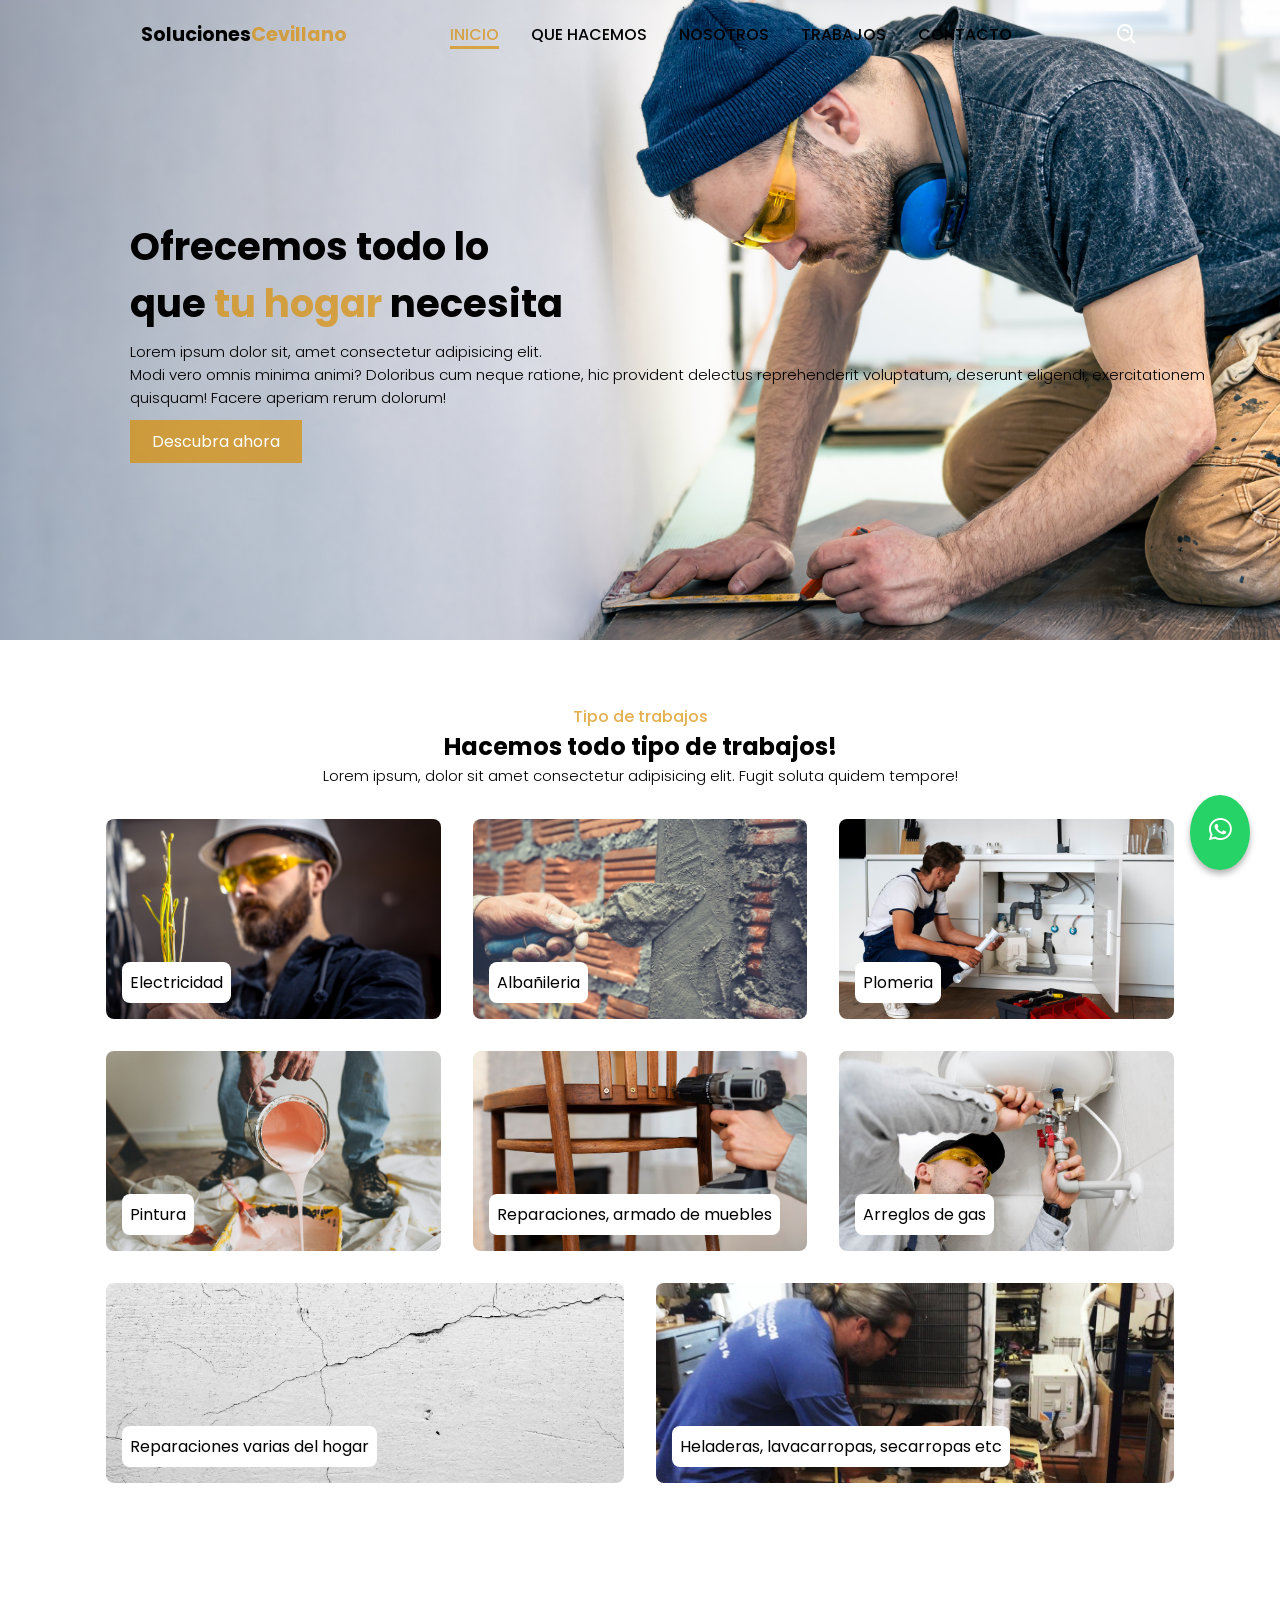
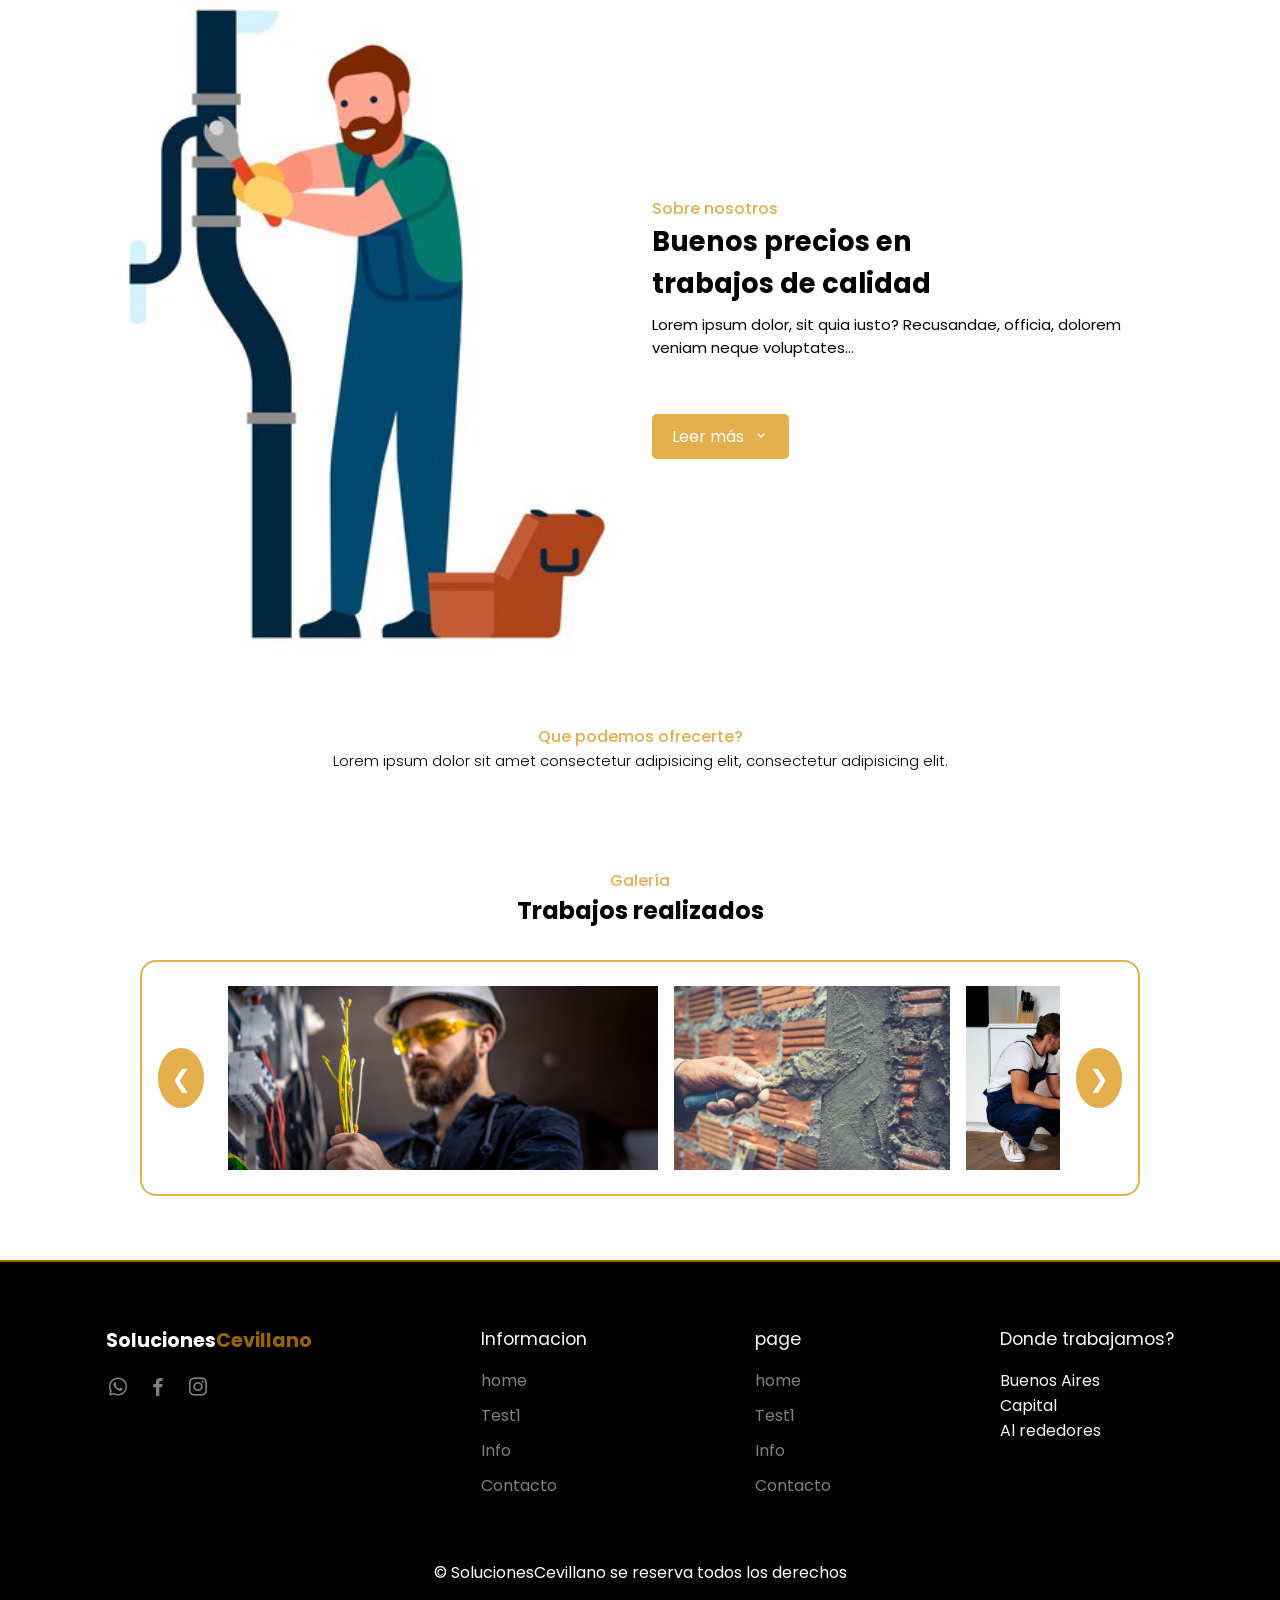
<file: index.html>
<!DOCTYPE html>
<html lang="en">
<head>
    <meta charset="UTF-8">
    <meta name="viewport" content="width=device-width, initial-scale=1.0">
    <title>Responsive page Emiliano</title>
    <!-- link al cs -->
     <link rel="stylesheet" href="style.css">
     <!-- Iconos "boxicons" pagina -->
     <link href='https://unpkg.com/boxicons@2.1.4/css/boxicons.min.css' rel='stylesheet'>
     <!-- Fuentes google -->
</head>
<body>
    <!-- navbar -->
     <header>
        <!-- contenedor de navegacion -->
         <div class="nav container">
            <!-- Icono de menu -->
            <i class='bx bx-menu' id="menu-icon"></i>
            <!-- Logo -->
             <a href="#" class="logo">Soluciones<span>Cevillano</span></a>
             <!-- Lista de navegacion -->
              <ul class="navbar">
                <li><a href="#home" class="active">Inicio</a></li>
                <li><a href="#trabajos">Que hacemos</a></li>
                <li><a href="#nosotros">Nosotros</a></li>
                <li><a href="#galeria">Trabajos</a></li>
                <li><a href="#pie">Contacto</a></li>
              </ul>
              <!-- Icono de busqueda -->
              <i class='bx bx-search-alt' id="search-icon" ></i>
              <!-- Cuadro de busqueda -->
               <div class="search-box container">
                <input type="search" name="" id="" placeholder="Busque aqui...">
               </div>
         </div>
     </header>
     <!-- la home -->
      <section class="home" id="home">
            <div class="home-text">
                <h1>Ofrecemos todo lo <br>que <span>tu hogar</span> necesita</h1>
                <p>Lorem ipsum dolor sit, amet consectetur adipisicing elit. <br> Modi vero omnis minima animi? Doloribus cum neque ratione, hic provident delectus reprehenderit voluptatum, deserunt eligendi, exercitationem quisquam! Facere aperiam rerum dolorum!</p>
                <!-- boton de home -->
                 <a href="#trabajos" class="btn">Descubra ahora</a>
            </div>
      </section>
      <!-- seccion de trabajos -->
        <section class="trabajos" id="trabajos"> 
            <div class="heading">
                <span>Tipo de trabajos</span>
                <h2>Hacemos todo tipo de trabajos!</h2>
                <p>Lorem ipsum, dolor sit amet consectetur adipisicing elit. Fugit soluta quidem tempore! </p>
            </div>
            <!-- contenedor de trabajos -->
            <div class="trabajo-container container">
                <!-- box 1 -->
                 <div class="box">
                     <img src="img/reparacion1.jpg" alt="">
                     <h2>Electricidad</h2>
                 </div>
                <!-- box 2 -->
                 <div class="box">
                     <img src="img/reparacion2.jpg" alt="">
                     <h2>Albañileria</h2>
                 </div>
                <!-- box 3 -->
                 <div class="box">
                     <img src="img/reparacion3.png" alt="">
                     <h2>Plomeria</h2>
                 </div>
                <!-- box 4 -->
                 <div class="box">
                     <img src="img/reparacion4.png" alt="">
                     <h2>Pintura</h2>
                 </div>
                <!-- box 5 -->
                 <div class="box">
                     <img src="img/reparacion5.png" alt="">
                     <h2>Reparaciones, armado de muebles</h2>
                 </div>
                <!-- box 6-->
                 <div class="box">
                     <img src="img/reparacion6.png" alt="">
                     <h2>Arreglos de gas</h2>
                 </div>
                <!-- box 7-->
                 <div class="box">
                     <img src="img/reparacion7.png" alt="">
                     <h2>Reparaciones varias del hogar</h2>
                 </div>
                <!-- box 8-->
                 <div class="box">
                     <img src="img/reparacion8.jpg" alt="">
                     <h2>Heladeras, lavacarropas, secarropas etc</h2>
                 </div>
            </div>
            <!-- Modal de descripción de trabajo -->
            <div class="modal-overlay" id="modalOverlay">
                <div class="modal-content" id="modalContent">
                  <button class="close-btn" id="closeModal" aria-label="Cerrar modal">
                    &times;
                  </button>
                  <h3 id="modalTitle">Título del Trabajo</h3>
                  <ul id="modalList"></ul>
                </div>
              </div>
                    
        </section>
        <section class="about container" id="nosotros">
            <div class="about-img">
                <img src="img/about1.jpg" alt="">
            </div>
            <div class="about-text">
                <span>Sobre nosotros</span>
                <h2>Buenos precios en <br>trabajos de calidad</h2>
                <p>Lorem ipsum dolor, sit quia iusto? Recusandae, officia, dolorem veniam neque voluptates...</p>
                
                <div class="expandable-content" id="extra-content">
                    <div class="content-hidden">
                      <p><i class='bx bx-calendar-star'></i> <strong>15 años</strong> de experiencia en el rubro</p>
                      <p><i class='bx bx-check-shield'></i> Más de <strong>500 clientes</strong> satisfechos</p>
                      <p><i class='bx bx-certification'></i> Técnicos <strong>certificados</strong></p>
                      <p><i class='bx bx-badge-check'></i> Experiencia desde 2008</p>
                      <p><i class='bx bx-home-alt'></i> +1000 reparaciones realizadas</p>
                    </div>
                  </div>
                  <button class="btn btn-expand" id="toggle-btn">
                    Leer más <i class='bx bx-chevron-down'></i>
                  </button>
                </div>
            </div>
        </section>
        <!-- mas secciones -->
         <section class="parts" id="parts">
            <div class="heading">
                <span>Que podemos ofrecerte?</span>
                <p>Lorem ipsum dolor sit amet consectetur adipisicing elit, consectetur adipisicing elit.</p>
            </div>
         </section>

         <section class="galeria" id="galeria">
            <div class="heading">
              <span>Galería</span>
              <h2>Trabajos realizados</h2>
            </div>
            <div class="galeria-box">
              <button class="galeria-btn left" onclick="moveSlide(-1)">&#10094;</button>
              <div class="galeria-track-wrapper">
                <div class="galeria-track" id="galeriaTrack">
                  <img src="img/reparacion1.jpg" alt="">
                  <img src="img/reparacion2.jpg" alt="">
                  <img src="img/reparacion3.png" alt="">
                  <img src="img/reparacion4.png" alt="">
                  <img src="img/reparacion5.png" alt="">
                  <img src="img/reparacion6.png" alt="">
                  <!-- duplicados para efecto infinito -->
                  <img src="img/reparacion1.jpg" alt="">
                  <img src="img/reparacion2.jpg" alt="">
                  <img src="img/reparacion3.png" alt="">
                </div>
              </div>
              <button class="galeria-btn right" onclick="moveSlide(1)">&#10095;</button>
            </div>
          </section>

     <!-- link a whatsapp flotante -->
     <a href="https://api.whatsapp.com/send/?phone=5491121695540&text&type=phone_number&app_absent=0" class="whatsapp-button" target="_blank">
        <i class='bx bxl-whatsapp'></i>
        </a>


        <!-- FOOTER -->
         <section class="footer" id="pie">
            <div class="footer-container container">
                <div class="footer-box">
                    <a href="#" class="logo">Soluciones<span>Cevillano</a>
                        <div class="social">
                            <a href="#"><i class='bx bxl-whatsapp'></i></a>
                            <a href="#"><i class='bx bxl-facebook'></i></a>
                            <a href="#"><i class='bx bxl-instagram'></i></a>
                        </div>
                </div>
                <div class="footer-box">
                    <h3>Informacion</h3>
                    <a href="#">home</a>
                    <a href="#">Test1</a>
                    <a href="#">Info</a>
                    <a href="#">Contacto</a>
                </div>
                <div class="footer-box">
                    <h3>page</h3>
                    <a href="#">home</a>
                    <a href="#">Test1</a>
                    <a href="#">Info</a>
                    <a href="#">Contacto</a>
                </div>
                <div class="footer-box">
                    <h3>Donde trabajamos?</h3>
                    <p>Buenos Aires</p>
                    <p>Capital</p>
                    <p>Al rededores</p>
                </div>
            </div>

         </section>
         <!-- el copyringht -->
          <div class="copyright">
            <p>© SolucionesCevillano se reserva todos los derechos</p>
          </div>

      <!-- link al JS -->
     <script src="main.js"></script>


    
</body>
</html>
</file>
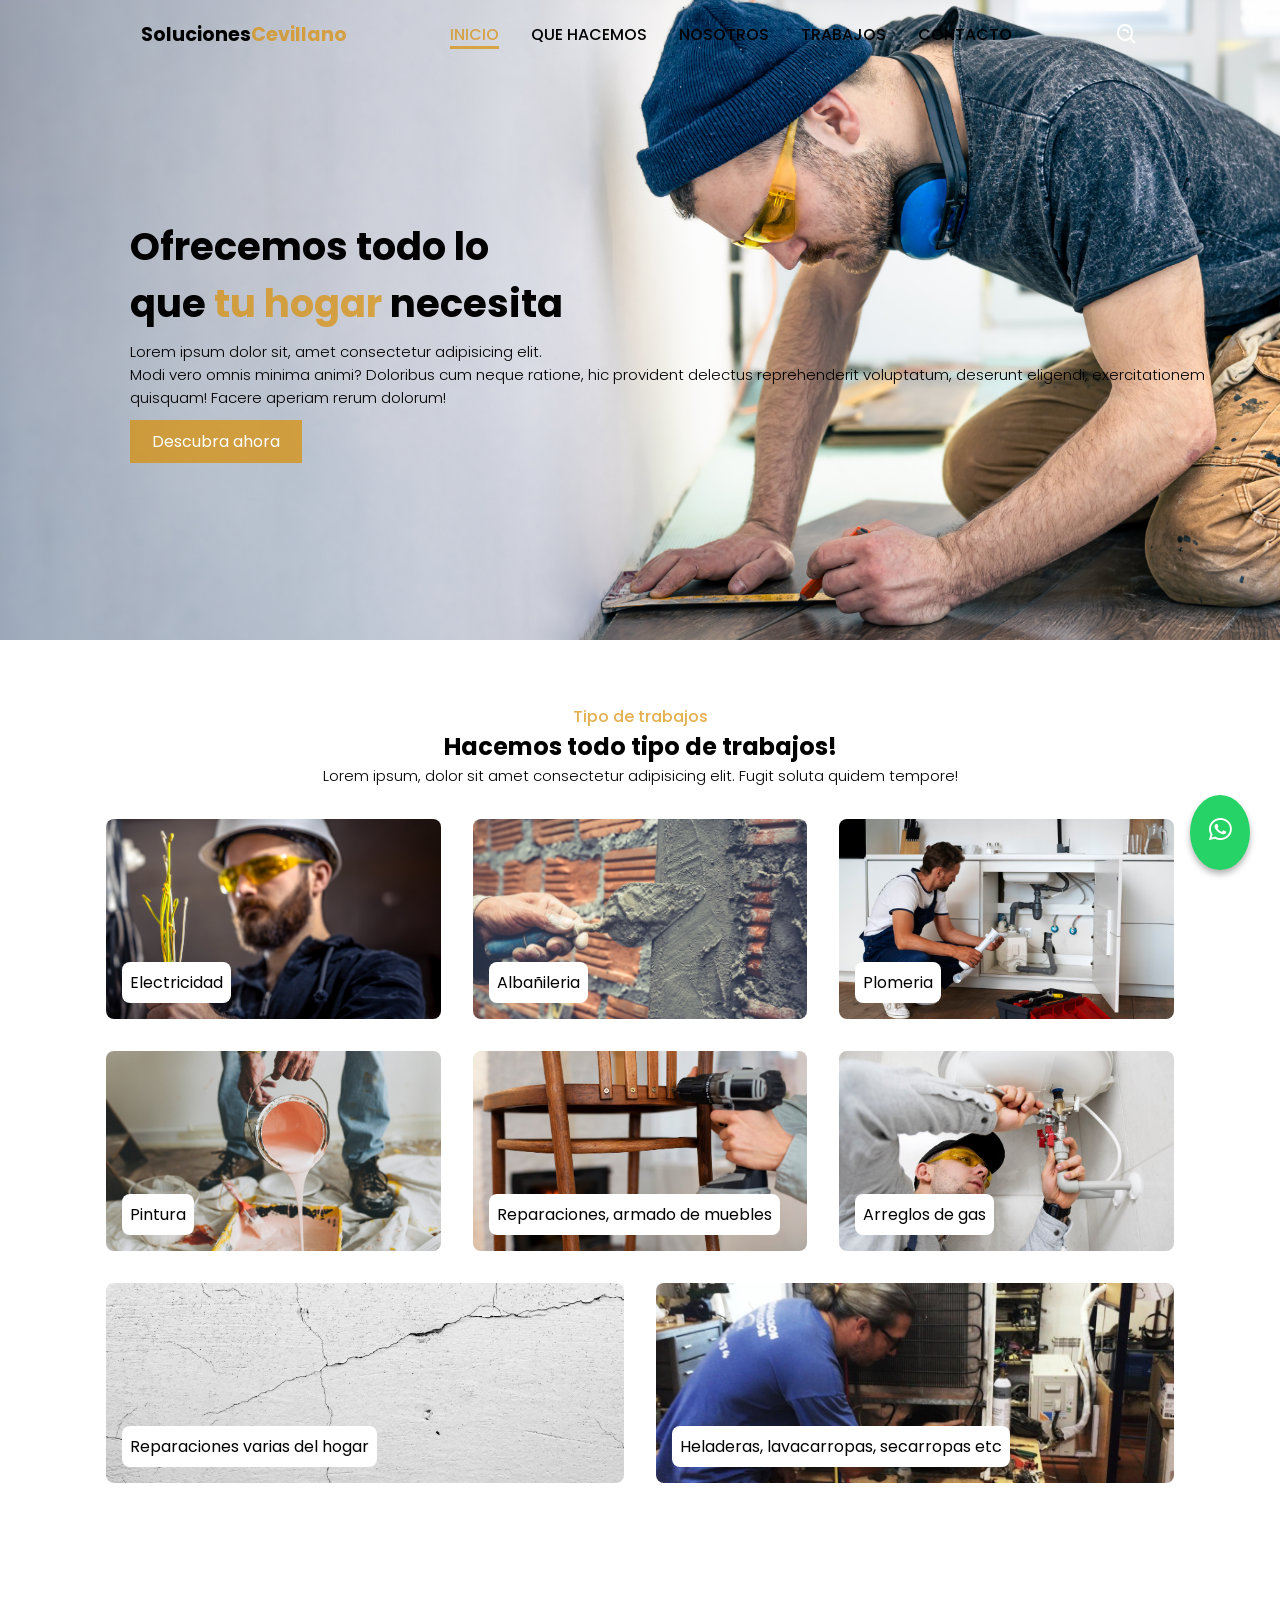
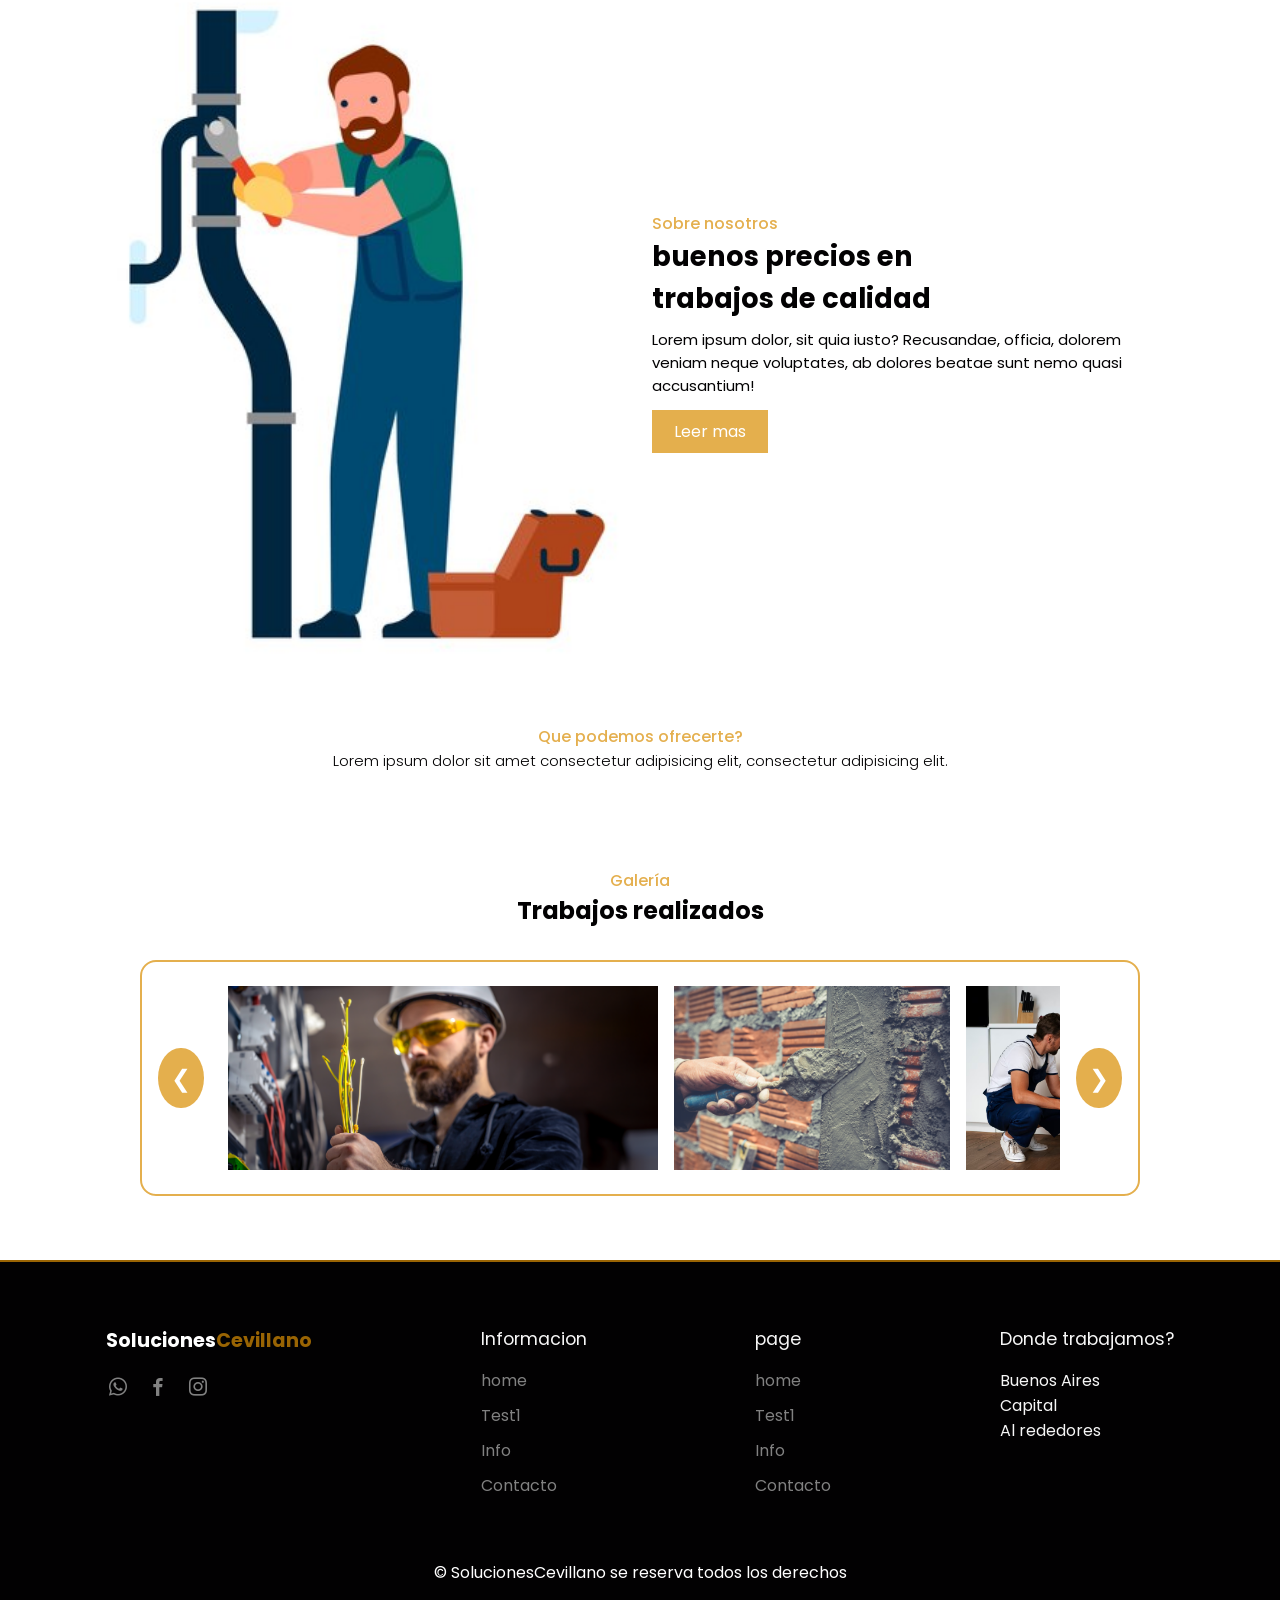
<file: board.html>
<!DOCTYPE html>
<html lang="en">
<head>
    <meta charset="UTF-8">
    <meta name="viewport" content="width=device-width, initial-scale=1.0">
    <title>Responsive page Emiliano</title>
    <!-- link al cs -->
     <link rel="stylesheet" href="style.css">
     <!-- Iconos "boxicons" pagina -->
     <link href='https://unpkg.com/boxicons@2.1.4/css/boxicons.min.css' rel='stylesheet'>
     <!-- Fuentes google -->
</head>
<body>
    <!-- navbar -->
     <header>
        <!-- contenedor de navegacion -->
         <div class="nav container">
            <!-- Icono de menu -->
            <i class='bx bx-menu' id="menu-icon"></i>
            <!-- Logo -->
             <a href="#" class="logo">Soluciones<span>Cevillano</span></a>
             <!-- Lista de navegacion -->
              <ul class="navbar">
                <li><a href="#home" class="active">Inicio</a></li>
                <li><a href="#trabajos">Que hacemos</a></li>
                <li><a href="#nosotros">Nosotros</a></li>
                <li><a href="#galeria">Trabajos</a></li>
                <li><a href="#pie">Contacto</a></li>
              </ul>
              <!-- Icono de busqueda -->
              <i class='bx bx-search-alt' id="search-icon" ></i>
              <!-- Cuadro de busqueda -->
               <div class="search-box container">
                <input type="search" name="" id="" placeholder="Busque aqui...">
               </div>
         </div>
     </header>
     <!-- la home -->
      <section class="home" id="home">
            <div class="home-text">
                <h1>Ofrecemos todo lo <br>que <span>tu hogar</span> necesita</h1>
                <p>Lorem ipsum dolor sit, amet consectetur adipisicing elit. <br> Modi vero omnis minima animi? Doloribus cum neque ratione, hic provident delectus reprehenderit voluptatum, deserunt eligendi, exercitationem quisquam! Facere aperiam rerum dolorum!</p>
                <!-- boton de home -->
                 <a href="#" class="btn">Descubra ahora</a>
            </div>
      </section>
      <!-- seccion de trabajos -->
        <section class="trabajos" id="trabajos"> 
            <div class="heading">
                <span>Tipo de trabajos</span>
                <h2>Hacemos todo tipo de trabajos!</h2>
                <p>Lorem ipsum, dolor sit amet consectetur adipisicing elit. Fugit soluta quidem tempore! </p>
            </div>
            <!-- contenedor de trabajos -->
            <div class="trabajo-container container">
                <!-- box 1 -->
                 <div class="box">
                     <img src="img/reparacion1.jpg" alt="">
                     <h2>Electricidad</h2>
                 </div>
                <!-- box 2 -->
                 <div class="box">
                     <img src="img/reparacion2.jpg" alt="">
                     <h2>Albañileria</h2>
                 </div>
                <!-- box 3 -->
                 <div class="box">
                     <img src="img/reparacion3.png" alt="">
                     <h2>Plomeria</h2>
                 </div>
                <!-- box 4 -->
                 <div class="box">
                     <img src="img/reparacion4.png" alt="">
                     <h2>Pintura</h2>
                 </div>
                <!-- box 5 -->
                 <div class="box">
                     <img src="img/reparacion5.png" alt="">
                     <h2>Reparaciones, armado de muebles</h2>
                 </div>
                <!-- box 6-->
                 <div class="box">
                     <img src="img/reparacion6.png" alt="">
                     <h2>Arreglos de gas</h2>
                 </div>
                <!-- box 7-->
                 <div class="box">
                     <img src="img/reparacion7.png" alt="">
                     <h2>Reparaciones varias del hogar</h2>
                 </div>
                <!-- box 8-->
                 <div class="box">
                     <img src="img/reparacion8.jpg" alt="">
                     <h2>Heladeras, lavacarropas, secarropas etc</h2>
                 </div>
            </div>
        </section>
        <!-- Sobre nosotros -->
         <section class="about container" id="nosotros">
                <div class="about-img">
                    <img src="img/about1.jpg" alt="">
                </div>
            <div class="about-text">
                <span>Sobre nosotros</span>
                <h2>buenos precios en <br>  trabajos de calidad</h2>
                <p>Lorem ipsum dolor, sit quia iusto? Recusandae, officia, dolorem veniam neque voluptates, ab dolores beatae sunt nemo quasi accusantium!</p>
                <!-- boton "nosotros" -->
                 <a href="$" class="btn">Leer mas</a>
            </div>
         </section>
        <!-- mas secciones -->
         <section class="parts" id="parts">
            <div class="heading">
                <span>Que podemos ofrecerte?</span>
                <p>Lorem ipsum dolor sit amet consectetur adipisicing elit, consectetur adipisicing elit.</p>
            </div>
         </section>

         <section class="galeria" id="galeria">
            <div class="heading">
              <span>Galería</span>
              <h2>Trabajos realizados</h2>
            </div>
            <div class="galeria-box">
              <button class="galeria-btn left" onclick="moveSlide(-1)">&#10094;</button>
              <div class="galeria-track-wrapper">
                <div class="galeria-track" id="galeriaTrack">
                  <img src="img/reparacion1.jpg" alt="">
                  <img src="img/reparacion2.jpg" alt="">
                  <img src="img/reparacion3.png" alt="">
                  <img src="img/reparacion4.png" alt="">
                  <img src="img/reparacion5.png" alt="">
                  <img src="img/reparacion6.png" alt="">
                  <!-- duplicados para efecto infinito -->
                  <img src="img/reparacion1.jpg" alt="">
                  <img src="img/reparacion2.jpg" alt="">
                  <img src="img/reparacion3.png" alt="">
                </div>
              </div>
              <button class="galeria-btn right" onclick="moveSlide(1)">&#10095;</button>
            </div>
          </section>

     <!-- link a whatsapp flotante -->
     <a href="https://api.whatsapp.com/send/?phone=5491121695540&text&type=phone_number&app_absent=0" class="whatsapp-button" target="_blank">
        <i class='bx bxl-whatsapp'></i>
        </a>


        <!-- FOOTER -->
         <section class="footer" id="pie">
            <div class="footer-container container">
                <div class="footer-box">
                    <a href="#" class="logo">Soluciones<span>Cevillano</a>
                        <div class="social">
                            <a href="#"><i class='bx bxl-whatsapp'></i></a>
                            <a href="#"><i class='bx bxl-facebook'></i></a>
                            <a href="#"><i class='bx bxl-instagram'></i></a>
                        </div>
                </div>
                <div class="footer-box">
                    <h3>Informacion</h3>
                    <a href="#">home</a>
                    <a href="#">Test1</a>
                    <a href="#">Info</a>
                    <a href="#">Contacto</a>
                </div>
                <div class="footer-box">
                    <h3>page</h3>
                    <a href="#">home</a>
                    <a href="#">Test1</a>
                    <a href="#">Info</a>
                    <a href="#">Contacto</a>
                </div>
                <div class="footer-box">
                    <h3>Donde trabajamos?</h3>
                    <p>Buenos Aires</p>
                    <p>Capital</p>
                    <p>Al rededores</p>
                </div>
            </div>

         </section>
         <!-- el copyringht -->
          <div class="copyright">
            <p>© SolucionesCevillano se reserva todos los derechos</p>
          </div>

      <!-- link al JS -->
     <script src="main.js"></script>


    
</body>
</html>
</file>
<file: style.css>
/* google fonts */
@import url('https://fonts.googleapis.com/css2?family=Poppins:ital,wght@0,100;0,200;0,300;0,400;0,500;0,600;0,700;0,800;0,900;1,100;1,200;1,300;1,400;1,500;1,600;1,700;1,800;1,900&display=swap');
*{
    font-family: "Poppins", sans-serif;
    margin: 0;
    padding: 0;
    scroll-padding-top: 1rem;
    scroll-behavior: smooth;
    list-style: none;
    text-decoration: none;
    box-sizing: border-box;
}
/* variables */
:root {
    --main-color: #d98e04b4;
    --text-color: #020102;
    --bg-color: #fff;
}
/* edits del scroll */
html::-webkit-scrollbar{
    width: 0.5rem;
    background: transparent;
}
html::-webkit-scrollbar-thumb{
    width: 0.5rem;
    border-radius: 5rem;
    background: var(--text-color);
}
section {
    padding: 4rem 0 2rem;
}
img{
    width: 100%;
}
body{
    color: var(--text-color)
}
.container {
    max-width: 1068px;
    margin-left: auto;
    margin-right: auto;
}
header {
    display: block;
    width: 100%;
    position: fixed;
    top: 0;
    left: 0;
    z-index: 100;
}
header.shadow {
    background: var(--bg-color);
    box-shadow: 2px 4px 4px rgb(15 54 55 / 10%);
    transition: 0.5s ease;
}
header.shadow #search-icon{
    color: var(--text-color);
}
.nav {
    display: flex;
    align-items: center;
    justify-content: space-between;
    padding: 20px 35px;
}
#menu-icon {
    font-size: 24px;
    cursor: pointer;
    color: var(--text-color);
    display: none;
}
.logo {
    font-size: 1.2rem;
    font-weight: 700;
    color: var(--text-color);
}
.logo span {
    color: var(--main-color)
}
.navbar {
    display: flex;
    column-gap: 2rem;
}
.navbar a {
    color: var(--text-color);
    font-size: 1rem;
    text-transform: uppercase;
    font-weight: 500;
}
.navbar a:hover,
.navbar .active {
    color: var(--main-color);
    border-bottom: 3px solid var(--main-color);
}
#search-icon {
    font-size: 24px;
    cursor: pointer;
    color: var(--bg-color);
}
.search-box {
    position: absolute;
    top: 110%;
    right: 0;
    left: 0;
    background: var(--bg-color);
    box-shadow: 4px 4px 20px rgb(15 54 55 / 10%); 
    border: 1px solid var(--main-color);
    border-radius: 0.5rem;
    clip-path: circle(0% at 100% 0%)
}
.search-box.active {
    clip-path: circle(144% at 100% 0%);
    transition: 0.4s;
    
}
.search-box input {
    width: 100%;
    padding: 20px;
    border: none;
    outline: none;
    background: transparent;
    font-size: 1rem;
}
.home {
    max-width: 1300px;
    margin: auto;
    width: 100%;
    min-height: 640px;
    display: flex;
    align-items: center;
    background: url(img/background-home.jpg);
    background-repeat: no-repeat;
    background-size: cover;
    background-position: center left;
}
.home-text {
    padding-left: 130px;
}
.home-text h1 {
    font-size: 2.4rem;
}
.home-text span {
    color: var(--main-color);
}
.home-text p {
    font-size: 0.938rem;
    font-weight: 300;
    margin: 0.5rem 0 1.2rem;
}
.btn{
    padding: 10px 22px;
    background: var(--main-color);
    color: var(--bg-color);
    font-weight: 400;
}
.btn:hover {
    background-color: rgba(8, 172, 22, 0.774);
}
.heading{
    text-align: center;
}
.heading span{
    font-weight: 500;
    color: var(--main-color);
}
.heading p {
    font-size: 0.938rem;
    font-weight: 300;
}
.trabajo-container {
    display: flex;
    flex-wrap: wrap;
    gap: 2rem;
    margin-top: 2rem;
}
.trabajo-container .box {
    flex: 1 1 17rem;
    position: relative;
    height: 200px;
    border-radius: 0.5rem;
    overflow: hidden;
}
.trabajo-container .box img{
    width: 100%;
    height: 100%;
    object-fit: cover;
    overflow: hidden;
}
.trabajo-container .box img:hover{
    transform: scale(1.1);
    transition: 0.5s;
}
.trabajo-container .box h2{
    position: absolute;
    bottom: 1rem;
    left: 1rem;
    font-weight: 400;
    font-size: 1rem;
    background: var(--bg-color);
    padding: 8px;   
    border-radius: 0.5rem;
}
.trabajo-container .box:hover h2{
    background: var(--main-color);
    color: var(--bg-color);
}
.about{
    display: flex;
    flex-wrap: wrap;
    align-items: center;
    gap: 1.5rem;
}
.about-img {
    flex: 1 1 21rem;
}
.about-text {
    flex: 1 1 21rem;
}
.about-text span {
    font-weight: 500;
    color: var(--main-color);
}
.about-text h2 {
    font-size: 1.7rem;
}
.about-text p {
    font-size: 0.938rem;
    margin: 0.5rem 0 1.4rem;
}

.whatsapp-button {
    position: fixed;
    bottom: 30px;
    right: 30px;
    background: #25D366;
    color: white;
    font-size: 30px;
    padding: 15px;
    border-radius: 50%;
    z-index: 999;
    box-shadow: 0 4px 6px rgba(0,0,0,0.3);
}
.galeria-box {
    position: relative;
    width: 90%;
    max-width: 1000px;
    margin: 2rem auto;
    border: 2px solid var(--main-color);
    border-radius: 1rem;
    padding: 1rem;
    display: flex;
    align-items: center;
    justify-content: center;
  }
  
.galeria-track-wrapper {
    overflow: hidden;
    width: 100%;
  }
  
.galeria-track {
    display: flex;
    transition: transform 0.5s ease;
  }
  
.galeria-track img {
    flex: 0 0 calc(100% / 3); /* 3 imágenes visibles */
    height: 200px;
    object-fit: cover;
    padding: 0.5rem;
  }
  
.galeria-btn {
    background: var(--main-color);
    color: white;
    border: none;
    padding: 0.8rem;
    font-size: 1.5rem;
    cursor: pointer;
    border-radius: 50%;
    z-index: 5;
    transition: background 0.3s;
  }
.galeria-btn:hover {
    background: #000;
  }
  
.galeria-btn.left {
    margin-right: 1rem;
  }
  
.galeria-btn.right {
    margin-left: 1rem;
  }
  
.footer {
    background: var(--text-color);
    color: #f6f6f6;
    border-top: 2px solid var(--main-color)  ;
}
.footer-container {
    display: flex;
    justify-content: space-between;
    gap: 1rem;
}
.footer-container .logo{
    color: var(--bg-color);
    margin-bottom: 1rem;
}
.footer-container .footer-box {
    display: flex;
    flex-direction: column;
}
.social {
    display: flex;
    align-items: center;
}
.social a{
    font-size: 24px;
    color: var(--bg-color);
    margin-right: 1rem;
}
.social a:hover{
    color: var(--main-color);
}
.footer-box h3 {
    font-size: 1.1rem;
    font-weight: 400;
    margin-bottom: 1rem;
}
.footer-box a{
    color: #818181;
    margin-bottom: 10px;
}
.footer-box a:hover{
    color: var(--main-color)
}
.copyright {
    padding: 20px;
    text-align: center;
    color: var(--bg-color);
    background: var(--text-color);
}


/* BOTON DE SOBRE NOSOTROS */

/* Contenedor inicial colapsado */
.expandable-content {
  overflow: hidden; /* Oculta el contenido que excede el contenedor */
  max-height: 0; /* Altura inicial colapsada */
  transition: max-height 0.5s ease; /* Animación suave al expandir */
  margin-bottom: 1rem; /* Espacio entre el contenido y el botón */
}

/* Contenedor expandido */
.expandable-content.expanded {
  max-height: 500px; /* Ajusta según el contenido máximo esperado */
}

/* Opcional: Ocultar el contenido hasta que se expanda */
.content-hidden {
  opacity: 0; /* Inicialmente invisible */
  transition: opacity 0.3s ease 0.2s; /* Aparece suavemente */
}

.expandable-content.expanded .content-hidden {
  opacity: 1; /* Visible cuando está expandido */
}
/* Estilo del botón */
.btn-expand {
  display: inline-block;
  margin-top: 1rem;
  padding: 10px 20px;
  background-color: var(--main-color);
  color: var(--bg-color);
  border: none;
  border-radius: 5px;
  cursor: pointer;
  font-size: 1rem;
  transition: background-color 0.3s ease;
}

.btn-expand:hover {
  background-color: rgba(8, 172, 22, 0.774); /* Cambia el color al pasar el mouse */
}

.btn-expand i {
  margin-left: 5px;
  transition: transform 0.3s ease;
}

.btn-expand.expanded i {
  transform: rotate(180deg); /* Rota el ícono cuando está expandido */
}

  .parts {
    padding-top: 1rem;
  }
  .modal-overlay {
    position: fixed;
    top: 0;
    left: 0;
    width: 100%;
    height: 100%;
    background: rgba(0,0,0,0.5);
    display: none;
    align-items: center;
    justify-content: center;
    z-index: 1000;
  }
  
  .modal-content {
    position: relative; /* ¡Esta línea es la clave que falta! */
    background: rgba(255, 255, 255, 0.95);
    padding: 2rem;
    border-radius: 1rem;
    width: 90%;
    max-width: 400px;
    box-shadow: 0 4px 12px rgba(0,0,0,0.2);
    animation: fadeIn 0.3s ease;
    margin: 20px; /* Espacio adicional recomendado */
  }
  .modal-content h3 {
    margin-top: 0;
    font-size: 1.5rem;
    color: var(--main-color);
  }
  
  .modal-content ul {
    margin-top: 1rem;
    padding-left: 1rem;
  }
  
  .modal-content li {
    margin-bottom: 0.5rem;
    font-size: 0.95rem;
  }
  
  .close-btn {
    position: absolute;
    top: 15px;
    right: 20px;
    font-size: 1.5rem;
    color: #333;
    background: white;
    border: none;
    cursor: pointer;
    z-index: 1001; /* Mayor que el z-index del modal */
    opacity: 1;
    transition: color 0.2s ease;
    width: 30px;
    height: 30px;
    display: flex;
    align-items: center;
    justify-content: center;
    border-radius: 50%;
    box-shadow: 0 2px 5px rgba(0,0,0,0.2);
  }
  
  .close-btn:hover {
    color: var(--main-color);
    background: #f0f0f0;
  }
  

/* responsivo de la pagina */
@media (max-width: 1080px){
  .container{
    margin-left: 1rem;
    margin-right: 1rem;
  }
}

@media (max-width: 991px){
  .nav {
    padding: 15px 20px;
  }
  section {
    padding: 3rem 0 1rem;
  }
  .home-text {
    padding-left: 2rem;
  }
  .home-text h1{
    font-size: 2.1rem;
  }
}

@media (max-width: 920px){
  #search-icon {
    color: var(--text-color);
  }
}

@media (max-width: 768px){
  .search-box input{
    padding: 15px;
  }
  .nav{
    padding: 10px 0;
  }
  #menu-icon {
    display: initial;
  }
  .navbar {
    position: absolute;
    top: 60px; /* baja el menú para que no tape el header */
    right: 0;
    left: 0;
    display: flex;
    flex-direction: column;
    background: var(--bg-color);
    row-gap: 0.5rem;
    text-align: center;
    box-shadow: 4px 4px 20px rgb(15 54 55 / 20%);
    max-height: 0;
    overflow: hidden;
    transition: max-height 0.5s ease;
    z-index: 90; /* por debajo del header */
  }
  .navbar.active {
    max-height: 500px; /* lo suficiente para mostrar todos los links */
  }
  .navbar a {
    display: block;
    padding: 15px;
  }
  .navbar a:hover,
  .navbar .active {
    border-bottom: none;
    background: var(--main-color);
    color: var(--bg-color);
  }
}

@media (max-width: 735px) {
  .about {
    flex-direction: column;
    padding-bottom: 1rem;
    align-items: center;
  }

  .about-img {
    margin-bottom: 1rem;
  }

  .about-text {
    text-align: center;
    padding: 0 1rem;
    margin-bottom: 2rem;
  }


}

@media (max-width: 727px){
  .heading span {
    font-size: 0.9rem;
  }
  .heading h2{
    font-size: 1.4rem;
  }
  .about-text h2 {
    font-size: 1.4rem;
  }
}

@media (max-width: 607px){
  .footer-container{
    display: grid;
    grid-template-columns: 1fr 1fr;
  }
}

@media (max-width: 360px){
  .search-box input {
    padding: 11px;
  }
  .home {
    min-height: 500px;
  }
  .home-text h1{
    font-size: 2rem;
  }
  .home-text p br{
    display: contents;
  }
}

@keyframes fadeIn {
  from {
    opacity: 0;
    transform: scale(0.9);
  }
  to {
    opacity: 1;
    transform: scale(1);
  }
}
</file>
